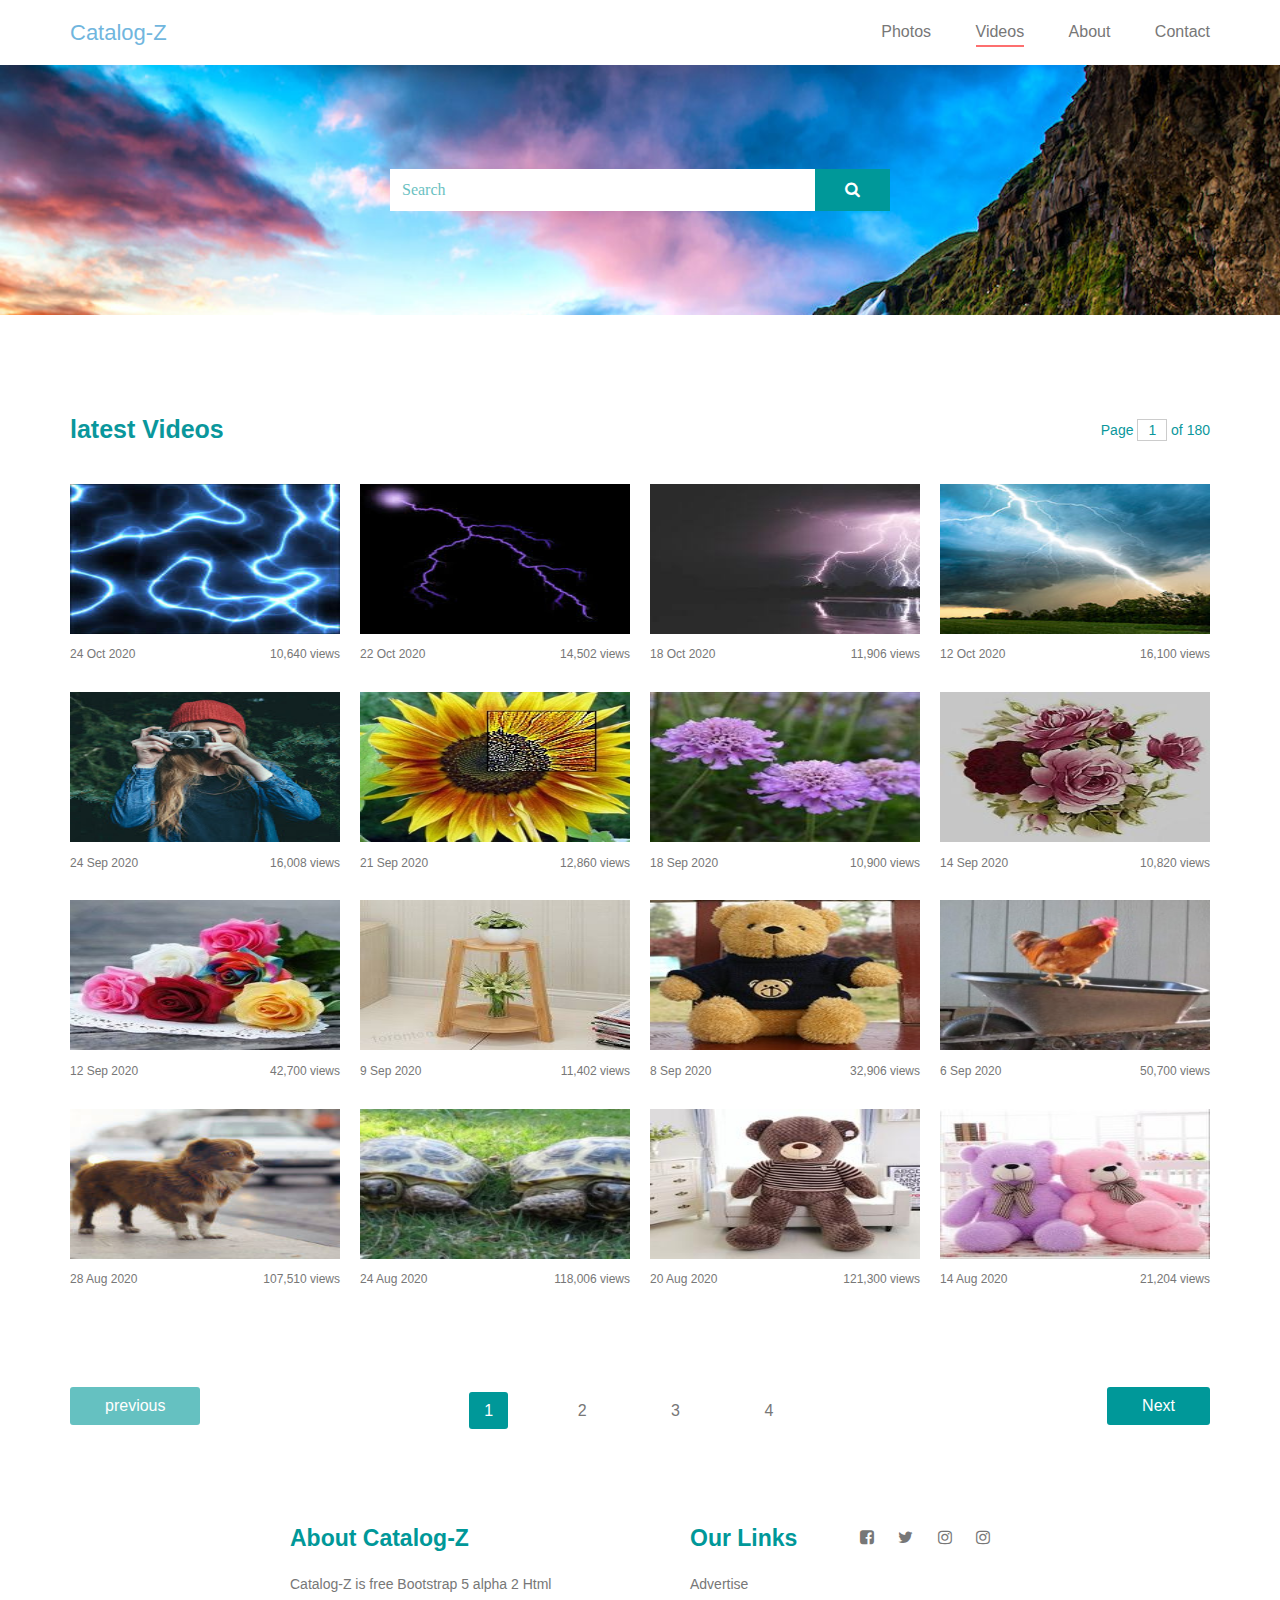
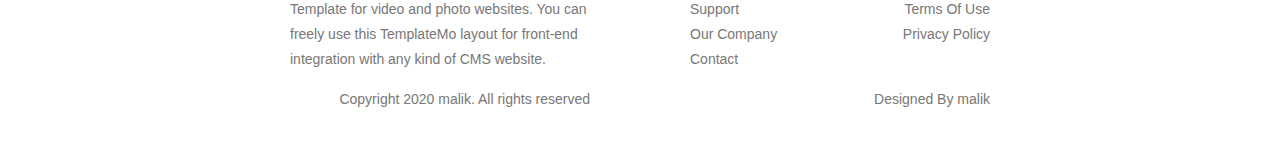
<file: index.html>
<!DOCTYPE html>
<html>

<head>
    <meta charset="utf-8" />
    <meta name="viewport" content="width=device-width, initial-scale=1.0">
    <meta name="description" content="Welcome in My Cataloge" />
    <link rel="stylesheet" href="css/catalog.css">
    <link rel="stylesheet" href="css/font-awesome.min.css" />
    <link rel="stylesheet" href="css/normalize.css" />
    <title>Welcome in My cataloge</title>
</head>

<body>
    <!--Start Navbar-->
    <div class="navbar">
        <div class="holder">
            <p>Catalog-Z</p>
            <i class="fa fa-bars toogle-menu fa-lg"></i>
            <ul>
                <li><a href="#">Photos</a></li>
                <li><a href="#" class="active">Videos</a></li>
                <li><a href="#">About</a></li>
                <li><a href="#">Contact</a></li>
            </ul>
        </div>
    </div>

    <!--End Navbar-->

    <!--Start Poster-->
    <div class="poster">
        <div class="search">
            <input type="search" placeholder="search" />
            <i class="fa fa-search"></i>
        </div>
    </div>

    <!--End Poster-->


    <!--Start port-nav-->

    <div class="port-nav">
        <div class="holder">
            <h5>latest Videos</h5>
            <p>Page <span>1</span> of 180</p>
        </div>
    </div>

    <!--End port-nav-->

    <!--Start Portfolio-->

    <div class="portfolio">
        <div class="holder">
            <div class="port-holder">
                <div class="main-port">
                    <div class="port-image"><img src="photo/port1.jpg" /></div>
                    <div class="port-info">
                        <p>24 Oct 2020</p>
                        <p>10,640 views</p>
                    </div>
                </div>
                <div class="main-port">
                    <div class="port-image"><img src="photo/port2.jpg" /></div>
                    <div class="port-info">
                        <p>22 Oct 2020</p>
                        <p>14,502 views</p>
                    </div>
                </div>
                <div class="main-port">
                    <div class="port-image"><img src="photo/port3.jpg" /></div>
                    <div class="port-info">
                        <p>18 Oct 2020</p>
                        <p>11,906 views</p>
                    </div>
                </div>
                <div class="main-port">
                    <div class="port-image"><img src="photo/port4.jpg" /></div>
                    <div class="port-info">
                        <p>12 Oct 2020</p>
                        <p>16,100 views</p>
                    </div>
                </div>
                <div class="main-port">
                    <div class="port-image"><img src="photo/port5.jpg" /></div>
                    <div class="port-info">
                        <p>24 Sep 2020</p>
                        <p>16,008 views</p>
                    </div>
                </div>
                <div class="main-port">
                    <div class="port-image"><img src="photo/port6.jpg" /></div>
                    <div class="port-info">
                        <p>21 Sep 2020</p>
                        <p>12,860 views</p>
                    </div>
                </div>
                <div class="main-port">
                    <div class="port-image"><img src="photo/port7.jpg" /></div>
                    <div class="port-info">
                        <p>18 Sep 2020</p>
                        <p>10,900 views</p>
                    </div>
                </div>
                <div class="main-port">
                    <div class="port-image"><img src="photo/port8.jpg" /></div>
                    <div class="port-info">
                        <p>14 Sep 2020</p>
                        <p>10,820 views</p>
                    </div>
                </div>
                <div class="main-port">
                    <div class="port-image"><img src="photo/port9.jpg" /></div>
                    <div class="port-info">
                        <p>12 Sep 2020</p>
                        <p>42,700 views</p>
                    </div>
                </div>
                <div class="main-port">
                    <div class="port-image"><img src="photo/port10.jpg" /></div>
                    <div class="port-info">
                        <p>9 Sep 2020</p>
                        <p>11,402 views</p>
                    </div>
                </div>
                <div class="main-port">
                    <div class="port-image"><img src="photo/port11.jpg" /></div>
                    <div class="port-info">
                        <p>8 Sep 2020</p>
                        <p>32,906 views</p>
                    </div>
                </div>
                <div class="main-port">
                    <div class="port-image"><img src="photo/port12.jpg" /></div>
                    <div class="port-info">
                        <p>6 Sep 2020</p>
                        <p>50,700 views</p>
                    </div>
                </div>
                <div class="main-port">
                    <div class="port-image"><img src="photo/port13.jpg" /></div>
                    <div class="port-info">
                        <p>28 Aug 2020</p>
                        <p>107,510 views</p>
                    </div>
                </div>
                <div class="main-port">
                    <div class="port-image"><img src="photo/port14.jpg" /></div>
                    <div class="port-info">
                        <p>24 Aug 2020</p>
                        <p>118,006 views</p>
                    </div>
                </div>
                <div class="main-port">
                    <div class="port-image"><img src="photo/port15.jpg" /></div>
                    <div class="port-info">
                        <p>20 Aug 2020</p>
                        <p>121,300 views</p>
                    </div>
                </div>

                <div class="main-port">
                    <div class="port-image"><img src="photo/port16.jpg" /></div>
                    <div class="port-info">
                        <p>14 Aug 2020</p>
                        <p>21,204 views</p>
                    </div>
                </div>
            </div>
        </div>
    </div>


    </div>

    <!--End Portfolio-->

    <!--Start Counter-->

    <div class="counter">
        <div class="holder">
            <div class="count-btn"> <button>previous</button></div>
            <ul>
                <li><a href="#" class="active">1</a></li>
                <li><a href="#">2</a></li>
                <li><a href="#">3</a></li>
                <li><a href="#">4</a></li>
            </ul>
            <div class="count-btn"><button>Next</button></div>
        </div>

    </div>

    <!--End Counter-->

    <!--Start contact-->
    <div class="contact">
        <div class="holder">
            <div class="about">
                <h2>About Catalog-Z</h2>
                <p>Catalog-Z is free Bootstrap 5 alpha 2 Html Template for video and photo websites. You can freely use this TemplateMo layout for front-end integration with any kind of CMS website.</p>
                <p class="copyright">Copyright 2020 malik. All rights reserved</p>
            </div>

            <div class="links">
                <div class="main-links">
                    <h2>Our Links</h2>
                    <ul>
                        <li><a href="#"><i class="fa fa-facebook-square"></i></a></li>
                        <li><a href="#"><i class="fa fa-twitter"></i></a></li>
                        <li><a href="#"><i class="fa fa-instagram"></i></a></li>
                        <li><a href="#"><i class="fa fa-instagram"></i></a></li>
                    </ul>
                </div>
                <p>Advertise<br>Support<span>Terms Of Use</span><br>Our Company<span>Privacy Policy</span><br>Contact</p>
                <p class="copyright">Designed By malik</p>
            </div>
        </div>
    </div>

    <!--End Contact-->



</body>



</html>
</file>
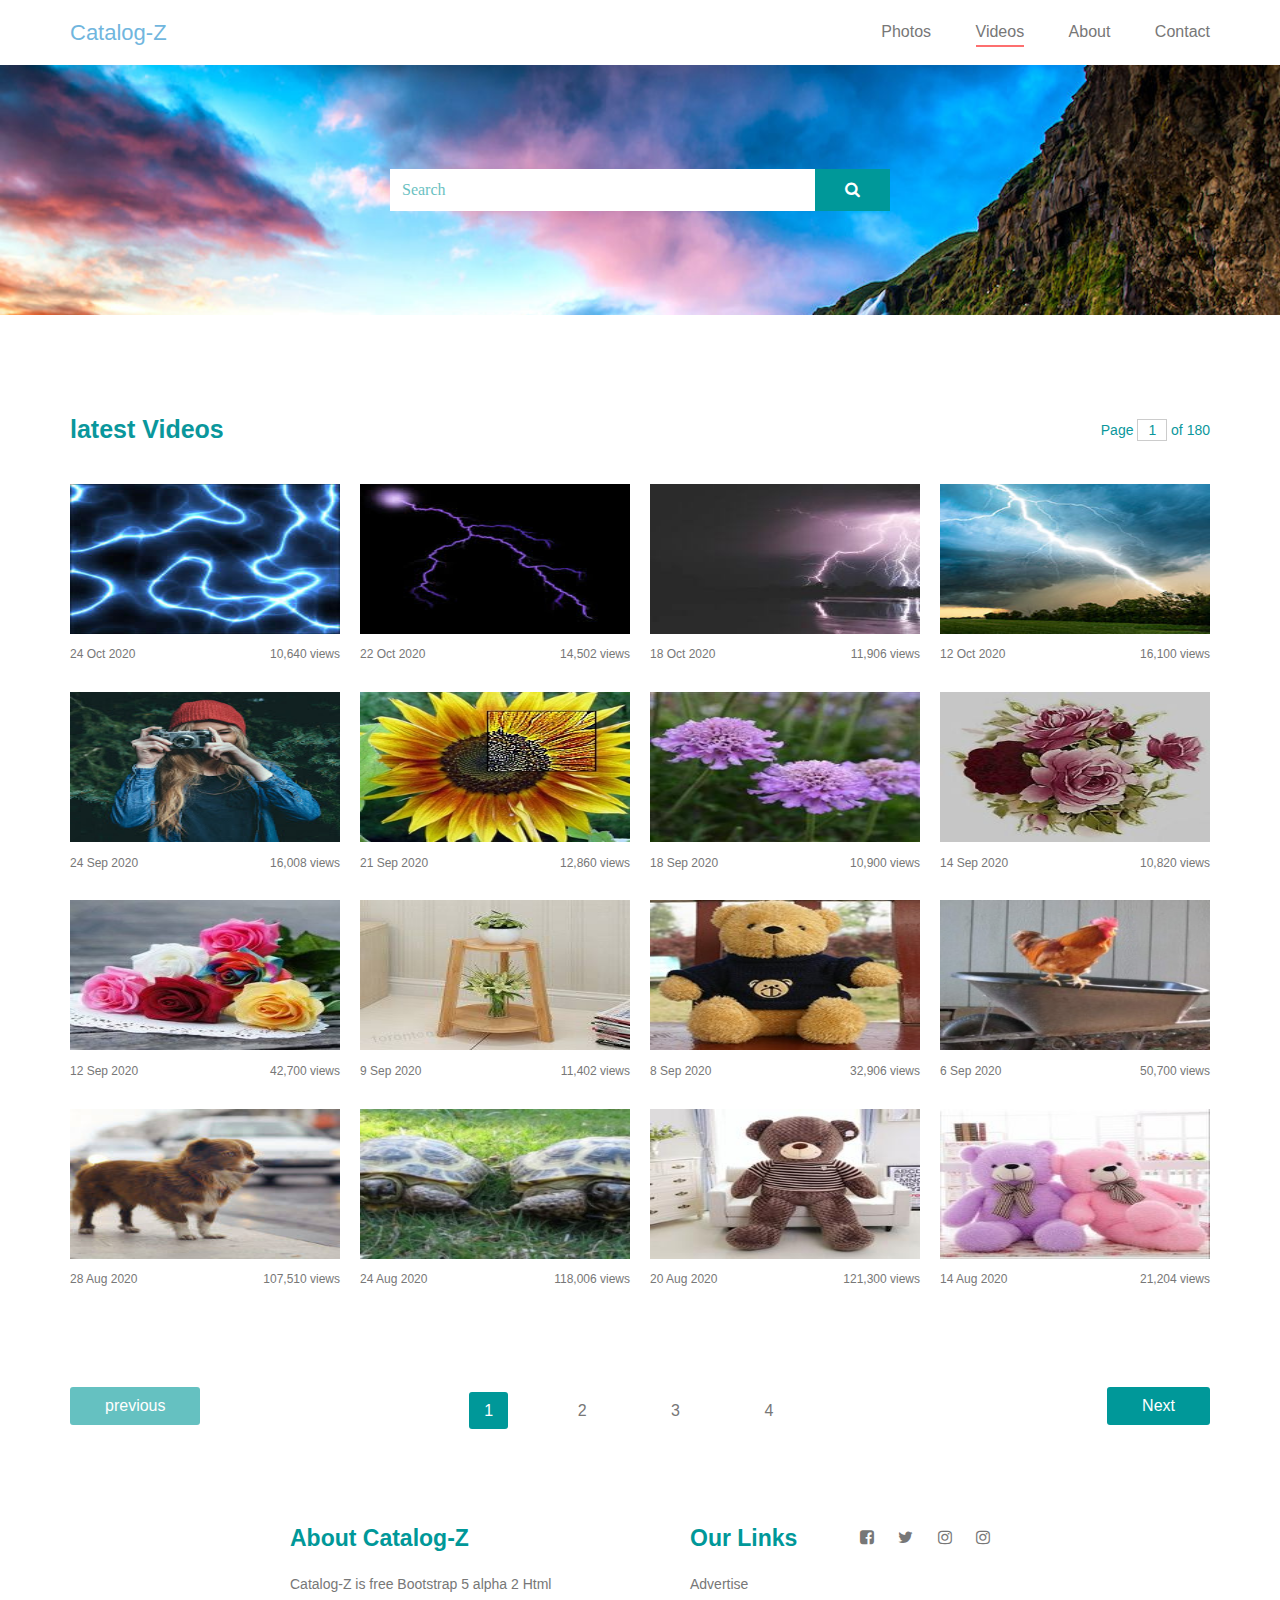
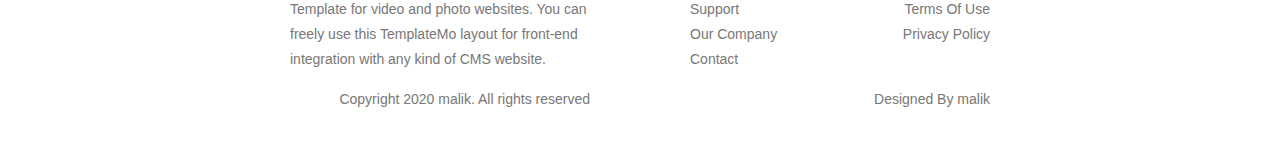
<file: cataloge.html>
<!DOCTYPE html>
<html>

<head>
    <meta charset="utf-8" />
    <meta name="viewport" content="width=device-width, initial-scale=1.0">
    <meta name="description" content="Welcome in My Cataloge" />
    <link rel="stylesheet" href="css/catalog.css">
    <link rel="stylesheet" href="css/font-awesome.min.css" />
    <link rel="stylesheet" href="css/normalize.css" />
    <title>Welcome in My cataloge</title>
</head>

<body>
    <!--Start Navbar-->
    <div class="navbar">
        <div class="holder">
            <p>Catalog-Z</p>
            <i class="fa fa-bars toogle-menu fa-lg"></i>
            <ul>
                <li><a href="#">Photos</a></li>
                <li><a href="#" class="active">Videos</a></li>
                <li><a href="#">About</a></li>
                <li><a href="#">Contact</a></li>
            </ul>
        </div>
    </div>

    <!--End Navbar-->

    <!--Start Poster-->
    <div class="poster">
        <div class="search">
            <input type="search" placeholder="search" />
            <i class="fa fa-search"></i>
        </div>
    </div>

    <!--End Poster-->


    <!--Start port-nav-->

    <div class="port-nav">
        <div class="holder">
            <h5>latest Videos</h5>
            <p>Page <span>1</span> of 180</p>
        </div>
    </div>

    <!--End port-nav-->

    <!--Start Portfolio-->

    <div class="portfolio">
        <div class="holder">
            <div class="port-holder">
                <div class="main-port">
                    <div class="port-image"><img src="photo/port1.jpg" /></div>
                    <div class="port-info">
                        <p>24 Oct 2020</p>
                        <p>10,640 views</p>
                    </div>
                </div>
                <div class="main-port">
                    <div class="port-image"><img src="photo/port2.jpg" /></div>
                    <div class="port-info">
                        <p>22 Oct 2020</p>
                        <p>14,502 views</p>
                    </div>
                </div>
                <div class="main-port">
                    <div class="port-image"><img src="photo/port3.jpg" /></div>
                    <div class="port-info">
                        <p>18 Oct 2020</p>
                        <p>11,906 views</p>
                    </div>
                </div>
                <div class="main-port">
                    <div class="port-image"><img src="photo/port4.jpg" /></div>
                    <div class="port-info">
                        <p>12 Oct 2020</p>
                        <p>16,100 views</p>
                    </div>
                </div>
                <div class="main-port">
                    <div class="port-image"><img src="photo/port5.jpg" /></div>
                    <div class="port-info">
                        <p>24 Sep 2020</p>
                        <p>16,008 views</p>
                    </div>
                </div>
                <div class="main-port">
                    <div class="port-image"><img src="photo/port6.jpg" /></div>
                    <div class="port-info">
                        <p>21 Sep 2020</p>
                        <p>12,860 views</p>
                    </div>
                </div>
                <div class="main-port">
                    <div class="port-image"><img src="photo/port7.jpg" /></div>
                    <div class="port-info">
                        <p>18 Sep 2020</p>
                        <p>10,900 views</p>
                    </div>
                </div>
                <div class="main-port">
                    <div class="port-image"><img src="photo/port8.jpg" /></div>
                    <div class="port-info">
                        <p>14 Sep 2020</p>
                        <p>10,820 views</p>
                    </div>
                </div>
                <div class="main-port">
                    <div class="port-image"><img src="photo/port9.jpg" /></div>
                    <div class="port-info">
                        <p>12 Sep 2020</p>
                        <p>42,700 views</p>
                    </div>
                </div>
                <div class="main-port">
                    <div class="port-image"><img src="photo/port10.jpg" /></div>
                    <div class="port-info">
                        <p>9 Sep 2020</p>
                        <p>11,402 views</p>
                    </div>
                </div>
                <div class="main-port">
                    <div class="port-image"><img src="photo/port11.jpg" /></div>
                    <div class="port-info">
                        <p>8 Sep 2020</p>
                        <p>32,906 views</p>
                    </div>
                </div>
                <div class="main-port">
                    <div class="port-image"><img src="photo/port12.jpg" /></div>
                    <div class="port-info">
                        <p>6 Sep 2020</p>
                        <p>50,700 views</p>
                    </div>
                </div>
                <div class="main-port">
                    <div class="port-image"><img src="photo/port13.jpg" /></div>
                    <div class="port-info">
                        <p>28 Aug 2020</p>
                        <p>107,510 views</p>
                    </div>
                </div>
                <div class="main-port">
                    <div class="port-image"><img src="photo/port14.jpg" /></div>
                    <div class="port-info">
                        <p>24 Aug 2020</p>
                        <p>118,006 views</p>
                    </div>
                </div>
                <div class="main-port">
                    <div class="port-image"><img src="photo/port15.jpg" /></div>
                    <div class="port-info">
                        <p>20 Aug 2020</p>
                        <p>121,300 views</p>
                    </div>
                </div>

                <div class="main-port">
                    <div class="port-image"><img src="photo/port16.jpg" /></div>
                    <div class="port-info">
                        <p>14 Aug 2020</p>
                        <p>21,204 views</p>
                    </div>
                </div>
            </div>
        </div>
    </div>


    </div>

    <!--End Portfolio-->

    <!--Start Counter-->

    <div class="counter">
        <div class="holder">
            <div class="count-btn"> <button>previous</button></div>
            <ul>
                <li><a href="#" class="active">1</a></li>
                <li><a href="#">2</a></li>
                <li><a href="#">3</a></li>
                <li><a href="#">4</a></li>
            </ul>
            <div class="count-btn"><button>Next</button></div>
        </div>

    </div>

    <!--End Counter-->

    <!--Start contact-->
    <div class="contact">
        <div class="holder">
            <div class="about">
                <h2>About Catalog-Z</h2>
                <p>Catalog-Z is free Bootstrap 5 alpha 2 Html Template for video and photo websites. You can freely use this TemplateMo layout for front-end integration with any kind of CMS website.</p>
                <p class="copyright">Copyright 2020 malik. All rights reserved</p>
            </div>

            <div class="links">
                <div class="main-links">
                    <h2>Our Links</h2>
                    <ul>
                        <li><a href="#"><i class="fa fa-facebook-square"></i></a></li>
                        <li><a href="#"><i class="fa fa-twitter"></i></a></li>
                        <li><a href="#"><i class="fa fa-instagram"></i></a></li>
                        <li><a href="#"><i class="fa fa-instagram"></i></a></li>
                    </ul>
                </div>
                <p>Advertise<br>Support<span>Terms Of Use</span><br>Our Company<span>Privacy Policy</span><br>Contact</p>
                <p class="copyright">Designed By malik</p>
            </div>
        </div>
    </div>

    <!--End Contact-->



</body>



</html>
</file>
<file: css/catalog.css>
* {
    margin: 0px;
    padding: 0px;
    box-sizing: border-box
}

.holder {
    margin-left: auto;
    margin-right: auto;
    padding-left: 15px;
    padding-right: 15px;
    font-family: Arial, Tahoma
}


/* Small Screen */

@media(min-width:768px) {
    .holder {
        width: 750px;
    }
}


/* Medium Screen */

@media(min-width:992px) {
    .holder {
        width: 970px;
    }
}


/* Large Screen */

@media(min-width:1200px) {
    .holder {
        width: 1170px;
    }
}


/*Start Navbar*/

.navbar {
    padding-top: 20px;
    padding-bottom: 20px;
}

.navbar .holder {
    display: flex;
    justify-content: space-between;
    align-items: center;
}

.navbar p {
    color: #71b6de;
    font-size: 22px;
}

@media(min-width:768px) {
    .navbar .toogle-menu {
        display: none;
    }
}

.navbar ul {
    list-style: none
}

@media (max-width:767px) {
    .navbar ul {
        display: none;
    }
    .navbar .toogle-menu:hover+ul {
        display: flex;
        flex-direction: column;
        position: absolute;
        top: 8%;
        left: 0;
        width: 100%;
        background-color: #009899;
        text-align: center;
        z-index: 333;
    }
    .navbar .toogle-menu:hover+ul li a {
        color: #fff;
        display: block;
        width: fit-content;
        margin: 10px auto 10px
    }
    .navbar .toogle-menu:hover+ul li {
        padding: 0;
    }
}

.navbar ul li {
    display: inline-block;
    padding-left: 40px
}

.navbar ul li a {
    text-decoration: none;
    color: #777;
    padding-bottom: 5px;
    transition: 0.4s
}

.navbar ul li a:hover,
.navbar ul .active {
    border-bottom: 2px solid #fd6f6f
}


/*End navbar*/


/*Start Poster*/

.poster {
    height: 250px;
    background-image: url('../photo/waterfall.jpg');
    background-repeat: no-repeat;
    background-size: cover;
    display: flex;
    justify-content: center;
    align-items: center;
}

.poster .search {
    display: flex;
    width: 500px;
    max-width: 100%;
}

.poster .search input {
    padding: 12px;
    width: 100%;
    color: #009899;
    border: none;
    outline: none;
}

.poster .search i {
    color: #FFF;
    padding: 12px 30px;
    background-color: #009899;
}

.poster input::placeholder {
    color: #009899;
    text-transform: capitalize;
    opacity: 0.6
}

.poster input:focus {
    outline: none
}


/*End Poster*/


/*Start port-nav*/

.port-nav {
    padding-top: 100px;
    padding-bottom: 40px;
}

.port-nav .holder {
    display: flex;
    justify-content: space-between;
    align-items: center;
}

.port-nav h5 {
    color: #0a979c;
    font-size: 25px;
    font-weight: 600;
}

.port-nav p {
    font-size: 14px;
    color: #0a979c;
}

.port-nav p span {
    padding: 2px 10px;
    border: 1px solid #ccc;
    cursor: pointer
}


/*End port-nav*/


/*Start Portfolio*/

.portfolio {
    text-align: center;
}

.portfolio .port-holder {
    display: grid;
    grid-template-columns: repeat(auto-fill, minmax(250px, 1fr));
    gap: 30px 20px;
}

.portfolio .main-port .port-image {
    width: 100%;
    cursor: pointer
}

.portfolio .main-port .port-image img {
    width: 100%;
    height: 150px
}

.portfolio .main-port .port-info {
    font-size: 12px;
    color: #777;
    margin-top: 10px;
    display: flex;
    justify-content: space-between;
    align-items: center;
}


/*End Portfolio*/


/*Start Counter*/

.counter {
    padding: 100px 0
}

.counter .holder {
    display: flex;
    justify-content: space-between;
    align-items: center;
}

@media(max-width:767px) {
    .counter .holder {
        flex-direction: column;
    }
    .counter .holder>ul {
        margin: 50px 0;
    }
}

.counter .count-btn button {
    background-color: #009899;
    color: #FFF;
    padding: 10px 35px;
    outline: none;
    border: none;
    border-radius: 3px;
    cursor: pointer
}

.counter .count-btn:first-of-type {
    opacity: 0.6
}

.counter ul {
    list-style: none;
    padding-top: 10px
}

.counter ul li {
    display: inline-block;
    margin-right: 50px
}

@media(max-width:767px) {
    .counter ul li {
        margin-right: 20px;
    }
}

.counter ul li a {
    text-decoration: none;
    color: #777;
    padding: 10px 15px;
}

.counter ul li a:hover,
.counter ul li .active {
    background-color: #009899;
    color: #FFF;
    border-radius: 3px
}

@media(max-width:767px) {
    .counter .count-btn:last-of-type {
        order: -1;
    }
    .counter .count-btn:first-of-type {
        order: 3;
    }
}


/*End Counter*/


/*Start contact*/

.contact {
    padding-bottom: 30px;
}

.contact .holder {
    display: flex;
    justify-content: center;
}

@media(max-width: 767px) {
    .contact .holder {
        flex-direction: column;
    }
    .contact .holder>div {
        margin: 30px auto;
    }
}

.contact .about {
    width: 300px;
    max-width: 100%;
    margin-right: 100px;
}

.contact .about h2 {
    color: #009899;
    font-size: 23px;
    margin-bottom: 20px
}

.contact .about p {
    color: #777;
    font-size: 14px;
    line-height: 1.8;
}

.contact .links {
    width: 300px;
    max-width: 100%;
}

.contact .links .main-links {
    display: flex;
    justify-content: space-between;
    align-items: center;
    margin-bottom: 20px;
}

.contact .links h2 {
    color: #009899;
    font-size: 23px;
}

.contact .links ul {
    list-style: none;
}

.contact .links ul li {
    display: inline-block;
    padding-left: 20px
}

.contact .links ul li a {
    color: #777;
}

.contact .links ul li a:hover {
    color: #009899;
}

.contact .links p {
    color: #777;
    font-size: 14px;
    line-height: 1.8;
}

.contact .links p span {
    float: right;
}

.contact .copyright {
    margin-top: 15px;
    text-align: right;
}


/*End contact*/
</file>
